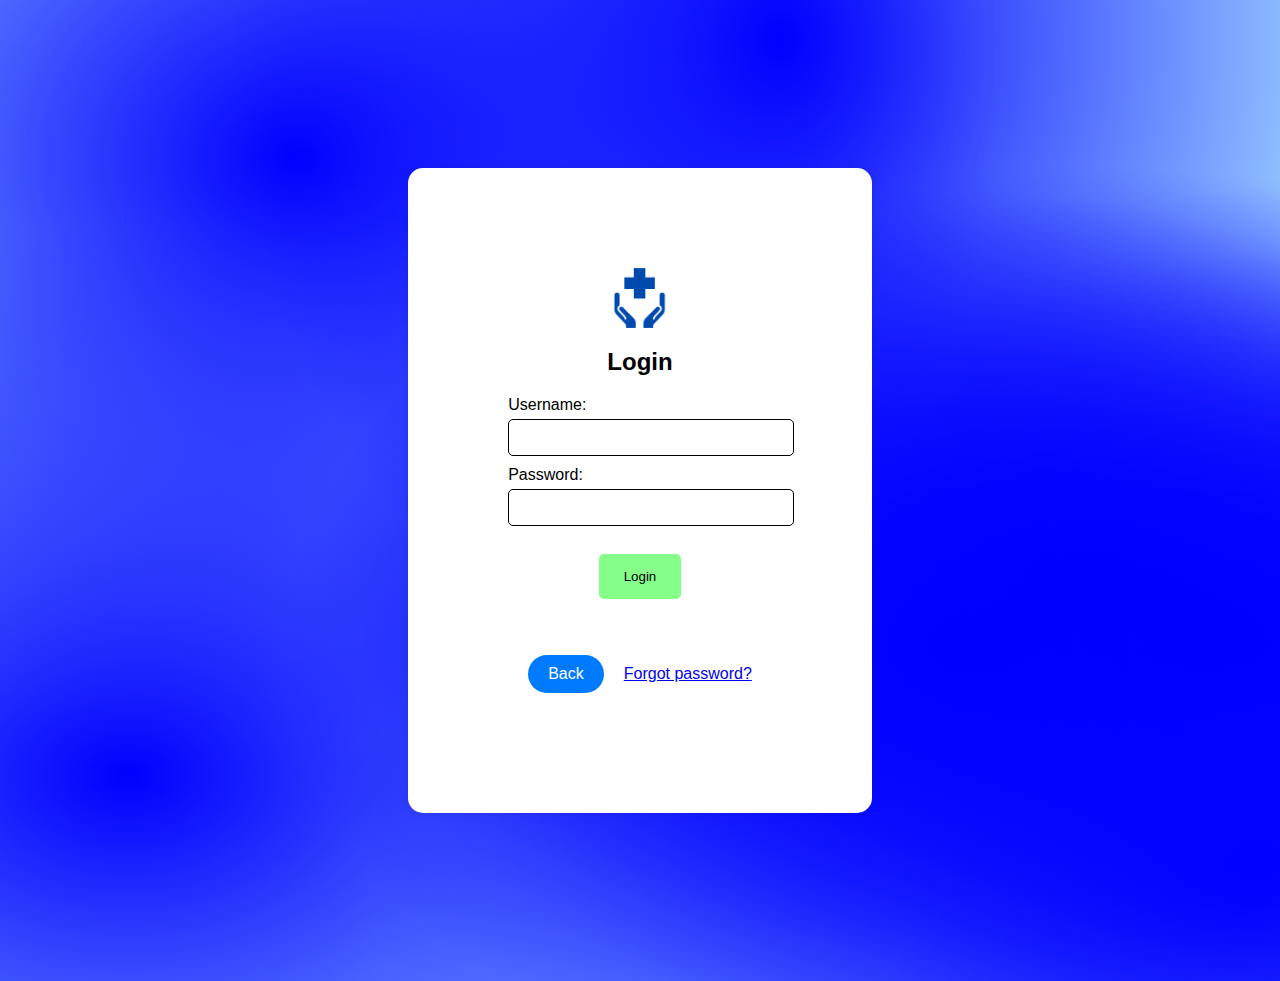
<file: AdminLogin.html>
<!DOCTYPE html>
<html>
<head>
    <title>AdminLoginPage</title>
    <style>
      body {
        background-color: #99ccff;
        background-image:
            radial-gradient(at 61% 4%, hsla(240, 100%, 50%, 1) 0px, transparent 50%),
            radial-gradient(at 75% 66%, hsla(240, 100%, 50%, 1) 0px, transparent 50%),
            radial-gradient(at 98% 88%, hsla(240, 100%, 50%, 1) 0px, transparent 50%),
            radial-gradient(at 23% 16%, hsla(240, 100%, 50%, 1) 0px, transparent 50%),
            radial-gradient(at 95% 65%, hsla(240, 100%, 50%, 1) 0px, transparent 50%),
            radial-gradient(at 10% 79%, hsla(240, 100%, 50%, 1) 0px, transparent 50%),
            radial-gradient(at 85% 58%, hsla(240, 100%, 50%, 1) 0px, transparent 50%);
        background-repeat: no-repeat;
        color: white;
        display: flex;
        align-items: center;
        justify-content: center;
        padding: 10rem 0;
    }
    
        h1 {
            color: #333;
        }

        label {
            display: block;
            margin-bottom: 10px;
        }

        input[type="radio"] {
            margin-right: 5px;
        }

        button {
            border-radius: 40px;
            background-color: #007BFF;
            color: #fff;
            font-size: 16px;
            padding: 10px 20px;
            border: none;
            cursor: pointer;
            transition: background-color 0.3s;
        }

        button:hover {
            background-color: #0056b3;
        }
        body {
            font-family: Arial, sans-serif;
            
          }

          h2 {
            color: #000000;
            text-align: center;
          }

          .logo {
            height: auto;
            display: flex;
   
            box-sizing: border-box;
            border-radius: 10px;
            align-items: center;
            justify-content: center;
            

          }

          form {
            
            justify-content: center;
            align-items: center;
            max-width: 400px;
            margin: auto;
            background-color: #fff;
            padding: 100px;
            border-radius: 15px;
            box-shadow: 0 0 10px rgba(0, 0, 0, 0.1);
          }

          label {
            color: #000000;
            display: block;
            margin-bottom: 5px;
          }

          input[type="text"],
          input[type="password"] {
            width: 100%;
            padding: 10px;
            margin-bottom: 10px;
            border: 1px solid #000000;
            border-radius: 5px;
          }

          input[type="submit"] {
            background-color: rgb(134, 255, 138);
            color: #000000;
            padding: 15px 25px;
            border: none;
            border-radius: 5px;
            cursor: pointer;
          }

          input[type="submit"]:hover {
            box-shadow: 0 4px 20px 0 #49c628a6;
            background-image: linear-gradient(135deg,#70F570 10%,#49C628 100%);
          }
          .container {
            background-color: white;
            border-radius: 20px;
            padding: 20px;
          }
    
          .container:hover {
            background-color: rgb(255, 255, 255);
          }
          
          
          span.psw {
            margin-left: 20px;
            font: bold;
            color: #0c417a;
            text-align: center;
            font: 1em sans-serif;
            float: right;
            padding-top: 10px;
          }
          

    </style>
</head>
<!-- user -->

   
  <form>
    <div class="logo">
      <img src="ECELLlogo.png" width="60px" height="60px">
    </div>
    <h2>Login</h2>
    <div>
      <label for="username">Username:</label>
      <input type="text" id="username" name="username" required>
    </div>
</div>
    <div>
      <label for="password">Password:</label>
      <input type="password" id="password" name="password" required>
    </div><br>
    <div>
      <center><input type="submit" value="Login" onclick="window.location.href='index.html'">
    </div></center><br><br>
    <div class="container">
        <a href="#MainPage.html"><button type="button" class="cancelbtn">Back</button></a>
        <span class="psw"><a href="ForgetPassword.html">Forgot password?</a></span>
    </div>
    
  </form>


<script>
  function submitLogin() {
    var selectedLoginType = document.querySelector('input[name="loginType"]:checked');
    if (selectedLoginType) {
        var loginType = selectedLoginType.value;
        if (loginType === 'user') {
          
            alert('User login clicked');
        } else if (loginType === 'admin') {

            alert('Admin login clicked'); 
        }
    } else {
        alert('Please select a login type');
    }
}
</script>
</body>
</html>
</file>
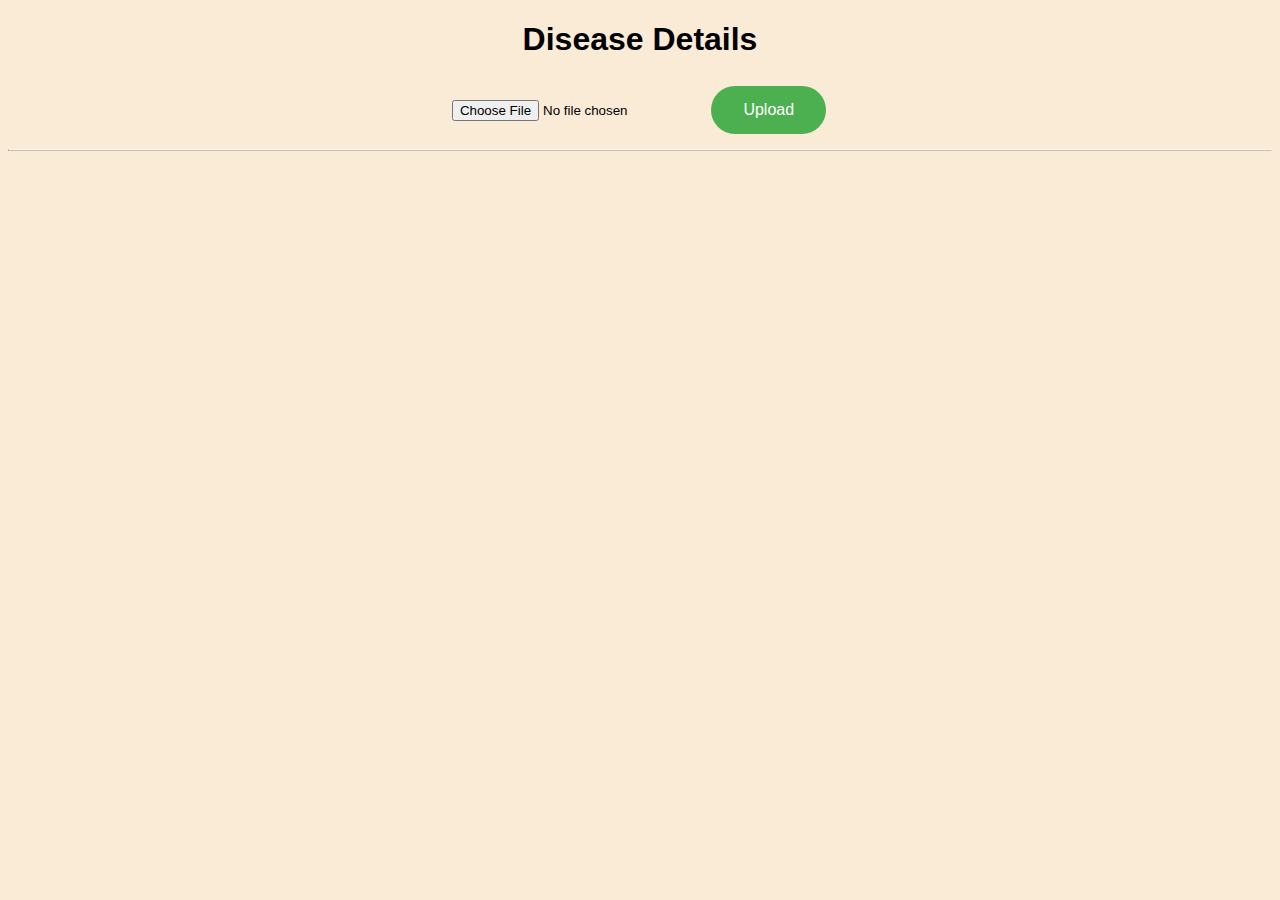
<file: Disease.html>
<!DOCTYPE html>
<html>
  <head>
    <meta name="viewport" content="width=device-width, initial-scale=1">  
    <title>Disease</title>
    <style>
        body {
            background-color: antiquewhite;
            font-family: Arial, sans-serif;
        }

        .center-content {
            text-align: center;
        }

        .btn {
            background-color: #4CAF50; /* Green */
            border: none;
            border-radius: 30px;
            color: white;
            padding: 15px 32px;
            text-align: center;
            text-decoration: none;
            display: inline-block;
            font-size: 16px;
            margin: 4px 2px;
            cursor: pointer;
            transition-duration: 0.4s;
        }

        .btn:hover {
            border-radius: 30px;
            background-color: white; 
            color: black; 
            border: 2px solid #4CAF50;
        }

        #fileUpload {
            margin-top: 20px;
            margin-bottom: 20px;
        }

        hr {
            border-top: 1px solid #f8f8f8;
            border-bottom: 1px solid rgba(0,0,0,0.2);
        }

        #dvCSV {
            margin-top: 30px;
        }
    </style>
    <script type="text/javascript">
        function Upload() {
            var fileUpload = document.getElementById("fileUpload");
            var regex = /^([a-zA-Z0-9\s_\\.\-:])+(.csv|.txt)$/;
            if (regex.test(fileUpload.value.toLowerCase())) {
                if (typeof (FileReader) != "undefined") {
                    var reader = new FileReader();
                    reader.onload = function (e) {
                        var table = document.createElement("table");
                        var rows = e.target.result.split("\n");
                        for (var i = 0; i < rows.length; i++) {
                            var cells = rows[i].split(",");
                            if (cells.length > 1) {
                                var row = table.insertRow(-1);
                                for (var j = 0; j < cells.length; j++) {
                                    var cell = row.insertCell(-1);
                                    cell.innerHTML = cells[j];
                                }
                            }
                        }
                        var dvCSV = document.getElementById("dvCSV");
                        dvCSV.innerHTML = "";
                        dvCSV.appendChild(table);
                    }
                    reader.readAsText(fileUpload.files[0]);
                } else {
                    alert("This browser does not support HTML5.");
                }
            } else {
                alert("Please upload a valid CSV file.");
            }
        }
    </script>
  </head>
  
  <body>
    <div class="center-content">
        <h1>Disease Details</h1>
        <input type="file" id="fileUpload" />
        <input type="button" id="upload" value="Upload" class="btn" onclick="Upload()"/>
    </div>
    <hr/>
    <div id="dvCSV">
    </div>
  </body>
</html>
</file>
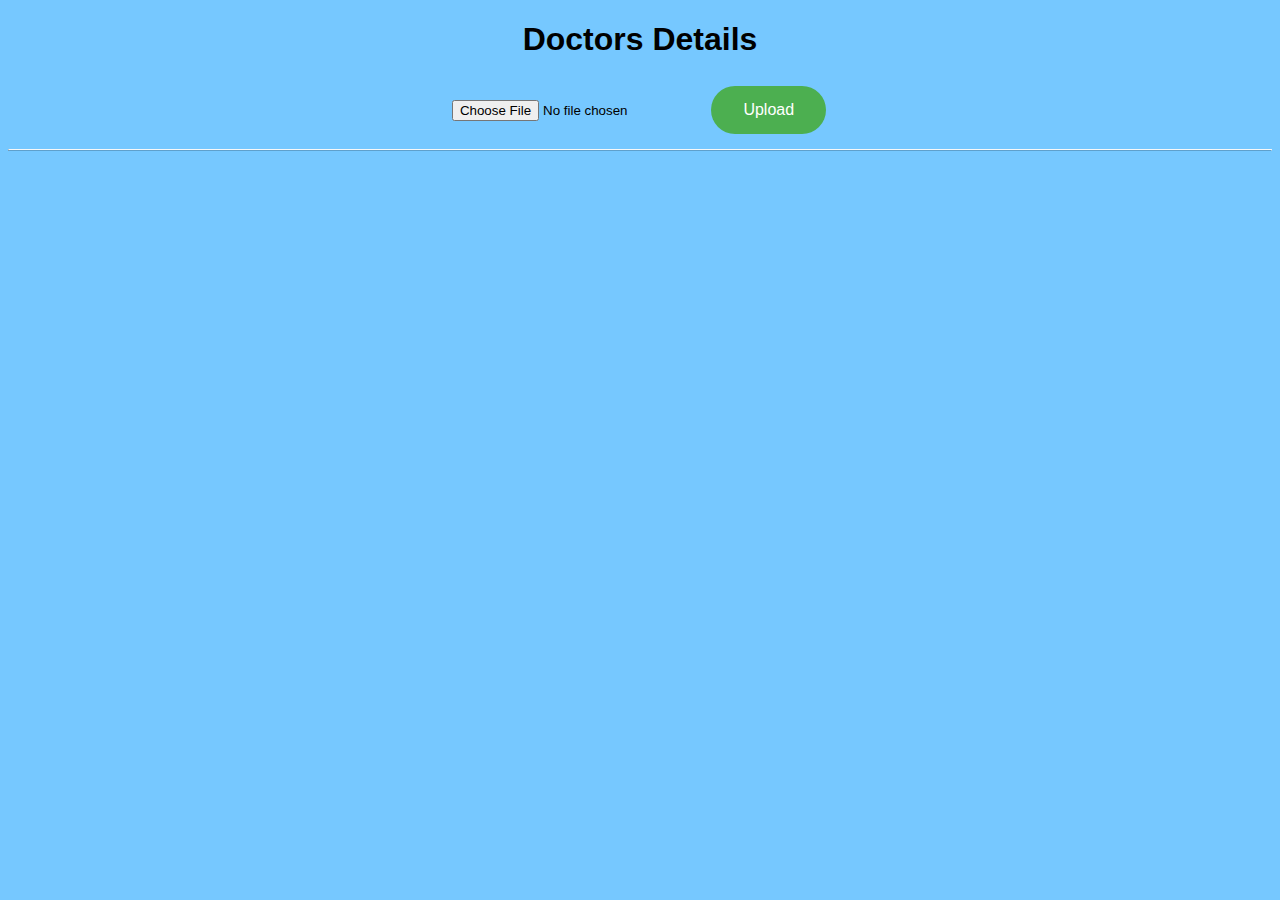
<file: doctor.html>
<!DOCTYPE html>
<html>
  <head>
    <meta name="viewport" content="width=device-width, initial-scale=1">  
    <title>Doctor</title>
    <style>
        body {
            background-color: rgb(118, 200, 255);
            font-family: Arial, sans-serif;
        }

        .center-content {
            text-align: center;
        }

        .btn {
            background-color: #4CAF50; /* Green */
            border: none;
            border-radius: 30px;
            color: white;
            padding: 15px 32px;
            text-align: center;
            text-decoration: none;
            display: inline-block;
            font-size: 16px;
            margin: 4px 2px;
            cursor: pointer;
            transition-duration: 0.4s;
        }

        .btn:hover {
            border-radius: 30px;
            background-color: white; 
            color: black; 
            border: 2px solid #4CAF50;
        }

        #fileUpload {
            margin-top: 20px;
            margin-bottom: 20px;
        }

        hr {
            border-top: 1px solid #f8f8f8;
            border-bottom: 1px solid rgba(0,0,0,0.2);
        }

        #dvCSV {
            margin-top: 30px;
        }
    </style>
    <script type="text/javascript">
        function Upload() {
            var fileUpload = document.getElementById("fileUpload");
            var regex = /^([a-zA-Z0-9\s_\\.\-:])+(.csv|.txt)$/;
            if (regex.test(fileUpload.value.toLowerCase())) {
                if (typeof (FileReader) != "undefined") {
                    var reader = new FileReader();
                    reader.onload = function (e) {
                        var table = document.createElement("table");
                        var rows = e.target.result.split("\n");
                        for (var i = 0; i < rows.length; i++) {
                            var cells = rows[i].split(",");
                            if (cells.length > 1) {
                                var row = table.insertRow(-1);
                                for (var j = 0; j < cells.length; j++) {
                                    var cell = row.insertCell(-1);
                                    cell.innerHTML = cells[j];
                                }
                            }
                        }
                        var dvCSV = document.getElementById("dvCSV");
                        dvCSV.innerHTML = "";
                        dvCSV.appendChild(table);
                    }
                    reader.readAsText(fileUpload.files[0]);
                } else {
                    alert("This browser does not support HTML5.");
                }
            } else {
                alert("Please upload a valid CSV file.");
            }
        }
    </script>
  </head>
  
  <body>
    <div class="center-content">
        <h1>Doctors Details</h1>
        <input type="file" id="fileUpload" />
        <input type="button" id="upload" value="Upload" class="btn" onclick="Upload()"/>
    </div>
    <hr/>
    <div id="dvCSV">
    </div>
  </body>
</html>
</file>
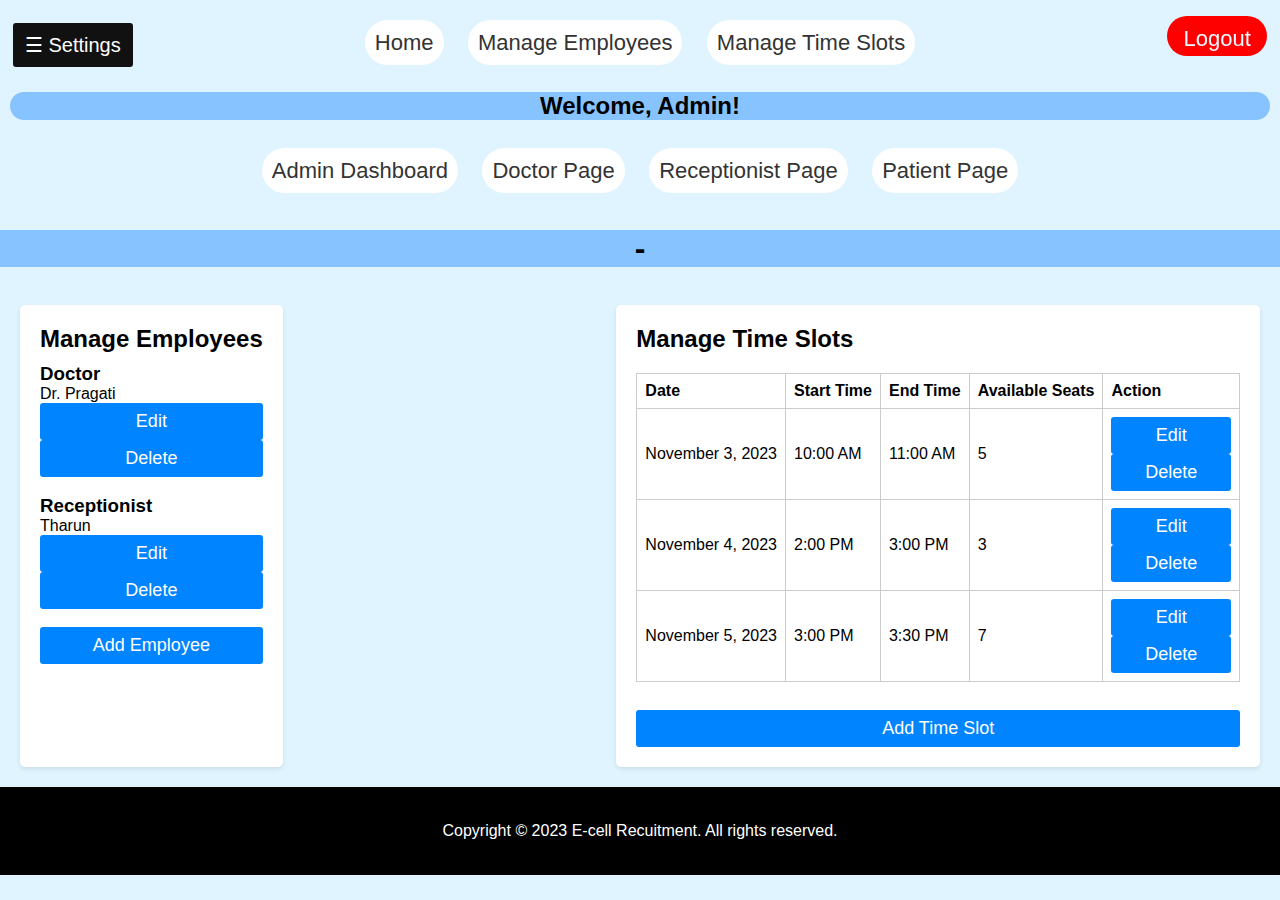
<file: EAdmin.html>
<!DOCTYPE html>
<html lang="en">
<head>
    <meta charset="UFT-8">
    <meta name="viewport" content="width=device-width, initial-scale=1.0">
  <title>Admin Page</title>
  <link rel="stylesheet" type="text/css" href="Estyles.css">


</head>


<header>
    <nav>
        
      <ul>
        <div id="mySidepanel" class="sidepanel">
            <a href="javascript:void(0)" class="closebtn" onclick="closeNav()">&times;</a>
            <a href="#">About</a>
            <a href="#">Services</a>
            <a href="#">Clients</a>
            <a href="#">Contact</a>
        </div>
        <button class="settings" onclick="openNav()">&#9776; Settings</button>
        
        <li>
            
        </li>
        <center><li><a href="">Home</a></li>
        <li><a href="">Manage Employees</a></li>
        <li><a href="">Manage Time Slots</a></li>
        <li><a href="MainPage.html" class="logout">Logout</a></li
      </ul></center>
      
    </nav><br><br>
    <h1><center>Welcome, Admin!</center></h1><br>
    <nav class="nav">
      <ul><center>
        <li><a href="EAdmin.html">Admin Dashboard</a></li>
        <li><a href="EDoctor.html">Doctor Page</a></li>
        <li><a href="EReception.html">Receptionist Page</a></li>
        <li><a href="EPatient.html">Patient Page</a></li>
      </ul></center>
    </nav>
  
  </header><br><br>
  <h1 style="background-color:#87C4FF;"><center>-</center></h1><br>

<body>


  <main>
    <section>
      <h2>Manage Employees</h2>
      <ul>
        <ul>
          <h3>Doctor</h3>
          <p>Dr. Pragati</p>
          <button>Edit</button><br>
          <button>Delete</button>
        </ul><br>
        <ul>
          <h3>Receptionist</h3>
          <p>Tharun</p>
          <button>Edit</button>
          <button>Delete</button>
        </ul>
      </ul><br>
      <button>Add Employee</button>
    </section>


    <section>
      <h2>Manage Time Slots</h2>
      
      <table>
        <thead>
          <tr>
            <th>Date</th>
            <th>Start Time</th>
            <th>End Time</th>
            <th>Available Seats</th>
            <th>Action</th>
          </tr>
        </thead>
        <tbody>
          <tr>
            <td>November 3, 2023</td>
            <td>10:00 AM</td>
            <td>11:00 AM</td>
            <td>5</td>
            <td>
              <button>Edit</button>
              <button>Delete</button>
            </td>
          </tr>
          <tr>
            <td>November 4, 2023</td>
            <td>2:00 PM</td>
            <td>3:00 PM</td>
            <td>3</td>
            <td>
                <button>Edit</button><br>
                <button>Delete</button>
              </td>
          <tr>
            <td>November 5, 2023</td>
            <td>3:00 PM</td>
            <td>3:30 PM</td>
            <td>7</td>
            <td>
              <button>Edit</button>
              <button>Delete</button>
            </td>
          </tr>
        </tbody>
      </table>
      <br>
      <button>Add Time Slot</button><br>
    </section>
  </main>
  <footer class="footer">
    <div class="container">

      <p> Copyright &copy; 2023 E-cell Recuitment. All rights reserved.</p>
    </div>
  </footer>





 
<script src="https://cdnjs.cloudflare.com/ajax/libs/jquery/3.2.1/jquery.min.js"></script>
<script src="https://cdnjs.cloudflare.com/ajax/libs/twitter-bootstrap/4.1.3/js/bootstrap.bundle.min.js"></script>
<script>
    function openNav() {
        document.getElementById("mySidepanel").style.width = "300px";
      }
      
      
      function closeNav() {
        document.getElementById("mySidepanel").style.width = "0";
      }
</script>
</body>


</body>
</html>
</file>
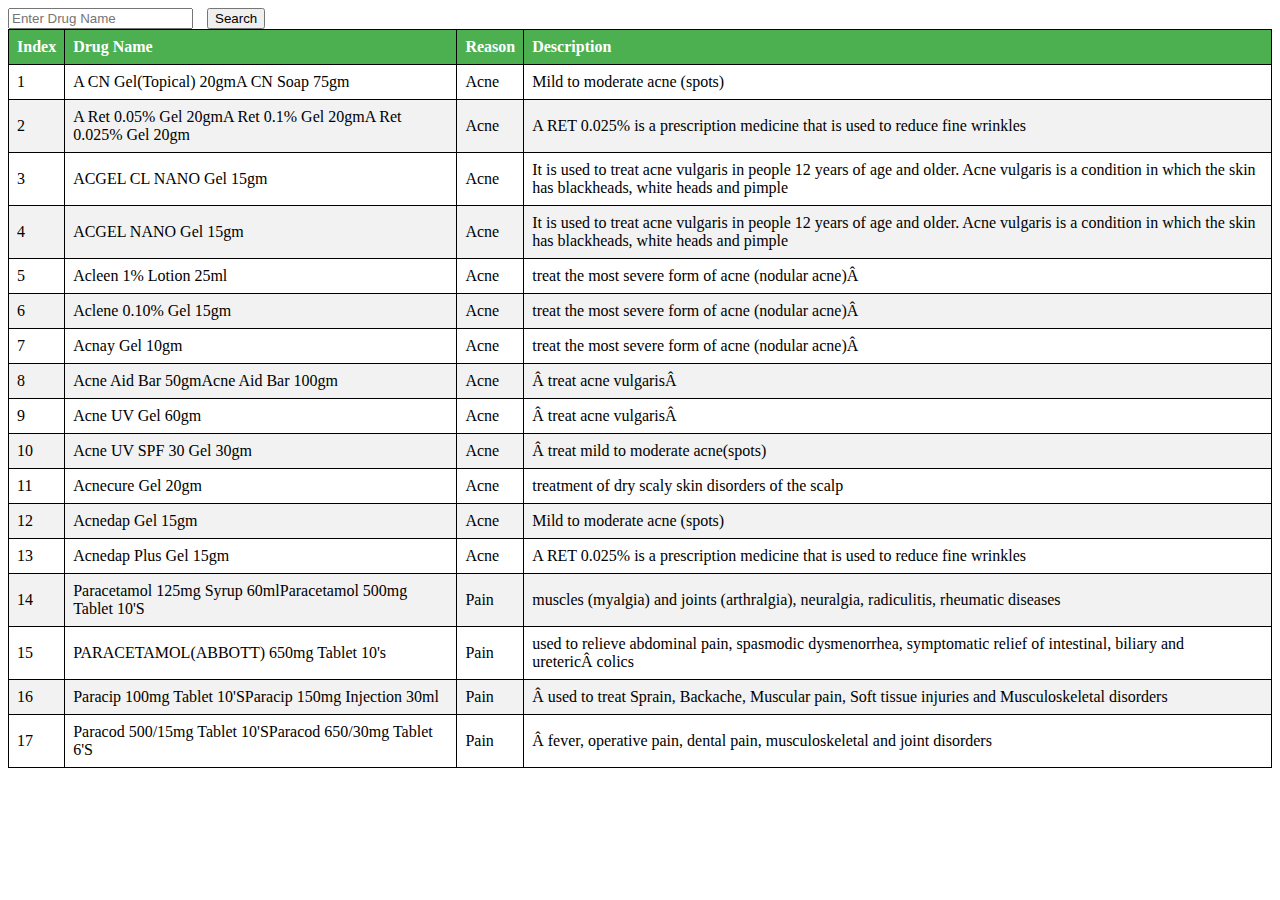
<file: FindMed.html>
<!DOCTYPE html>
<html lang="en">

<head>
  <meta charset="UTF-8">
  <meta name="viewport" content="width=device-width, initial-scale=1.0">
  <title>CSV Data</title>
  <style>
    table {
      width: 100%;
      border-collapse: collapse;
    }

    th,
    td {
      border: 1px solid black;
      padding: 8px;
      text-align: left;
    }

    tr:nth-child(even) {
      background-color: #f2f2f2;
    }

    th {
      background-color: #4CAF50;
      color: white;
    }

    #search-button {
      margin-left: 10px;
    }
  </style>
</head>

<body>
  <div>
    <input type="text" id="medicine-input" placeholder="Enter Drug Name">
    <button id="search-button">Search</button>
  </div>
  <table id="medicine-table">
    <thead>
      <tr>
        <th>Index</th>
        <th>Drug Name</th>
        <th>Reason</th>
        <th>Description</th>
      </tr>
    </thead>
    <tbody>
      <tr>
        <td>1</td>
        <td>A CN Gel(Topical) 20gmA CN Soap 75gm</td>
        <td>Acne</td>
        <td>Mild to moderate acne (spots)</td>
      </tr>
      <tr>
        <td>2</td>
        <td>A Ret 0.05% Gel 20gmA Ret 0.1% Gel 20gmA Ret 0.025% Gel 20gm</td>
        <td>Acne</td>
        <td>A RET 0.025% is a prescription medicine that is used to reduce fine wrinkles</td>
      </tr>
      <tr>
        <td>3</td>
        <td>ACGEL CL NANO Gel 15gm</td>
        <td>Acne</td>
        <td>It is used to treat acne vulgaris in people 12 years of age and older. Acne vulgaris is a condition in which
          the skin has blackheads, white heads and pimple</td>
      </tr>
      <tr>
        <td>4</td>
        <td>ACGEL NANO Gel 15gm</td>
        <td>Acne</td>
        <td>It is used to treat acne vulgaris in people 12 years of age and older. Acne vulgaris is a condition in which
          the skin has blackheads, white heads and pimple</td>
      </tr>
      <tr>
        <td>5</td>
        <td>Acleen 1% Lotion 25ml</td>
        <td>Acne</td>
        <td>treat the most severe form of acne (nodular acne)Â </td>
      </tr>
      <tr>
        <td>6</td>
        <td>Aclene 0.10% Gel 15gm</td>
        <td>Acne</td>
        <td>treat the most severe form of acne (nodular acne)Â </td>
      </tr>
      <tr>
        <td>7</td>
        <td>Acnay Gel 10gm</td>
        <td>Acne</td>
        <td>treat the most severe form of acne (nodular acne)Â </td>
      </tr>
      <tr>
        <td>8</td>
        <td>Acne Aid Bar 50gmAcne Aid Bar 100gm</td>
        <td>Acne</td>
        <td>Â treat acne vulgarisÂ </td>
      </tr>
      <tr>
        <td>9</td>
        <td>Acne UV Gel 60gm</td>
        <td>Acne</td>
        <td>Â treat acne vulgarisÂ </td>
      </tr>
      <tr>
        <td>10</td>
        <td>Acne UV SPF 30 Gel 30gm</td>
        <td>Acne</td>
        <td>Â treat mild to moderate acne(spots)</td>
      </tr>
      <tr>
        <td>11</td>
        <td>Acnecure Gel 20gm</td>
        <td>Acne</td>
        <td>treatment of dry scaly skin disorders of the scalp</td>
      </tr>
      <tr>
        <td>12</td>
        <td>Acnedap Gel 15gm</td>
        <td>Acne</td>
        <td>Mild to moderate acne (spots)</td>
      </tr>
      <tr>
        <td>13</td>
        <td>Acnedap Plus Gel 15gm</td>
        <td>Acne</td>
        <td>A RET 0.025% is a prescription medicine that is used to reduce fine wrinkles</td>
      </tr>
      <tr>
        <td>14</td>
        <td>Paracetamol 125mg Syrup 60mlParacetamol 500mg Tablet 10'S</td>
        <td>Pain</td>
        <td>muscles (myalgia) and joints (arthralgia), neuralgia, radiculitis, rheumatic diseases</td>
      </tr>
      <tr>
        <td>15</td>
        <td>PARACETAMOL(ABBOTT) 650mg Tablet 10's</td>
        <td>Pain</td>
        <td>used to relieve abdominal pain, spasmodic dysmenorrhea, symptomatic relief of intestinal, biliary and
          uretericÂ colics</td>
      </tr>
      <tr>
        <td>16</td>
        <td>Paracip 100mg Tablet 10'SParacip 150mg Injection 30ml</td>
        <td>Pain</td>
        <td>Â used to treat Sprain, Backache, Muscular pain, Soft tissue injuries and Musculoskeletal disorders</td>
      </tr>
      <tr>
        <td>17</td>
        <td>Paracod 500/15mg Tablet 10'SParacod 650/30mg Tablet 6'S</td>
        <td>Pain</td>
        <td>Â fever, operative pain, dental pain, musculoskeletal and joint disorders</td>
      </tr>
    </tbody>
  </table>
  <script>
    document.getElementById('search-button').addEventListener('click', function () {
      var searchTerm = document.getElementById('medicine-input').value.trim().toLowerCase();
      var table = document.getElementById('medicine-table');
      var allRows = table.getElementsByTagName('tr');
      for (var i = 0; i < allRows.length; i++) {
        var cells = allRows[i].getElementsByTagName('td');
        var found = false;
        for (var j = 1; j < cells.length; j++) { // Start from 1 to skip Index column
          if (cells[j].textContent.trim().toLowerCase().includes(searchTerm)) {
            found = true;
            break;
          }
        }
        if (found) {
          table.style.display = 'table';
          allRows[i].style.display = '';
        } else {
          allRows[i].style.display = 'none';
        }
      }
    });
  </script>
</body>


</html>
</file>
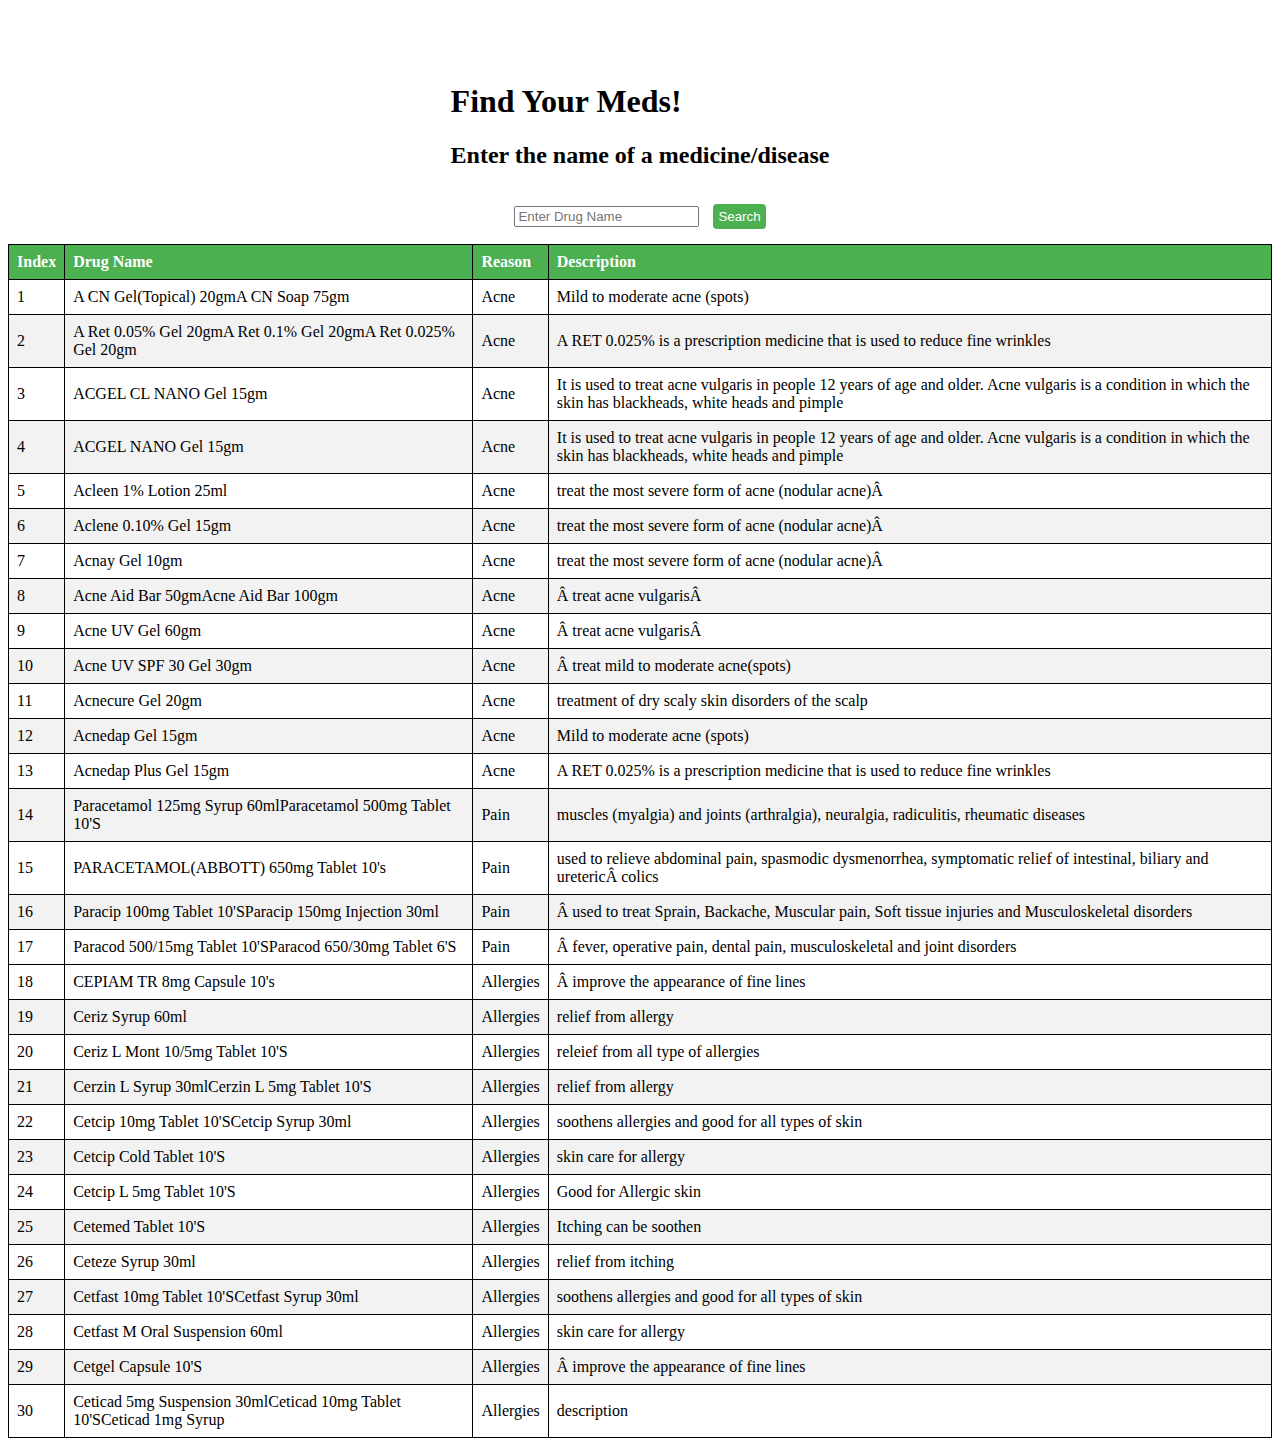
<file: FindYourMed.html>
<!DOCTYPE html>
<html lang="en">

<head>
  <meta charset="UTF-8">
  <meta name="viewport" content="width=device-width, initial-scale=1.0">
  <title>FIND MEDS</title>
  <style>

    .container {
        display: flex;
        justify-content: center;
        align-items: flex-start;
        
      }
      
      .centered-content {
        padding: 15px;
      }
      #search-button {
        padding: 5px;
        margin-left: 10px;
        cursor: pointer;
        background-color: #4CAF50;
        color: white;
        border: none;
        border-radius: 4px;
        transition: background-color 0.3s ease;
      }
      
      #search-button:hover {
        background-color: #45a049;
      }
      
      #search-button:focus {
        outline: none;
        box-shadow: 0 0 0 2px #4CAF50;
      }
      
      
    table {
      width: 100%;
      border-collapse: collapse;
    }



    th,
    td {
      border: 1px solid black;
      padding: 8px;
      text-align: left;
    }

    tr:nth-child(even) {
      background-color: #f2f2f2;
    }

    th {
      background-color: #4CAF50;
      color: white;
    }

    #search-button {
        padding: 5px;
      margin-left: 10px;
      cursor: pointer;
    }
  </style>
</head>

<body>
    <header class="mas">
        <div class="container h-100 align-items-center">
          <div class="row">
            <div class="col-md-12">
              <div class="mx-auto">
                <br>
                <br>
                <br>
                <h1 class="">Find Your Meds!</h1> 
                <h2 class="">Enter the name of a medicine/disease </h2>
              </div>
            </div>
    
          </div>
        </div>    
      </header>

    <div class="container">
        <div class="centered-content">
          <input type="text" id="medicine-input" placeholder="Enter Drug Name">
          <button id="search-button">Search</button>
        </div>
    </div>
  <table id="medicine-table">
    <thead>
      <tr>
        <th>Index</th>
        <th>Drug Name</th>
        <th>Reason</th>
        <th>Description</th>
      </tr>
    </thead>
    <tbody>
      <tr>
        <td>1</td>
        <td>A CN Gel(Topical) 20gmA CN Soap 75gm</td>
        <td>Acne</td>
        <td>Mild to moderate acne (spots)</td>
      </tr>
      <tr>
        <td>2</td>
        <td>A Ret 0.05% Gel 20gmA Ret 0.1% Gel 20gmA Ret 0.025% Gel 20gm</td>
        <td>Acne</td>
        <td>A RET 0.025% is a prescription medicine that is used to reduce fine wrinkles</td>
      </tr>
      <tr>
        <td>3</td>
        <td>ACGEL CL NANO Gel 15gm</td>
        <td>Acne</td>
        <td>It is used to treat acne vulgaris in people 12 years of age and older. Acne vulgaris is a condition in which
          the skin has blackheads, white heads and pimple</td>
      </tr>
      <tr>
        <td>4</td>
        <td>ACGEL NANO Gel 15gm</td>
        <td>Acne</td>
        <td>It is used to treat acne vulgaris in people 12 years of age and older. Acne vulgaris is a condition in which
          the skin has blackheads, white heads and pimple</td>
      </tr>
      <tr>
        <td>5</td>
        <td>Acleen 1% Lotion 25ml</td>
        <td>Acne</td>
        <td>treat the most severe form of acne (nodular acne)Â </td>
      </tr>
      <tr>
        <td>6</td>
        <td>Aclene 0.10% Gel 15gm</td>
        <td>Acne</td>
        <td>treat the most severe form of acne (nodular acne)Â </td>
      </tr>
      <tr>
        <td>7</td>
        <td>Acnay Gel 10gm</td>
        <td>Acne</td>
        <td>treat the most severe form of acne (nodular acne)Â </td>
      </tr>
      <tr>
        <td>8</td>
        <td>Acne Aid Bar 50gmAcne Aid Bar 100gm</td>
        <td>Acne</td>
        <td>Â treat acne vulgarisÂ </td>
      </tr>
      <tr>
        <td>9</td>
        <td>Acne UV Gel 60gm</td>
        <td>Acne</td>
        <td>Â treat acne vulgarisÂ </td>
      </tr>
      <tr>
        <td>10</td>
        <td>Acne UV SPF 30 Gel 30gm</td>
        <td>Acne</td>
        <td>Â treat mild to moderate acne(spots)</td>
      </tr>
      <tr>
        <td>11</td>
        <td>Acnecure Gel 20gm</td>
        <td>Acne</td>
        <td>treatment of dry scaly skin disorders of the scalp</td>
      </tr>
      <tr>
        <td>12</td>
        <td>Acnedap Gel 15gm</td>
        <td>Acne</td>
        <td>Mild to moderate acne (spots)</td>
      </tr>
      <tr>
        <td>13</td>
        <td>Acnedap Plus Gel 15gm</td>
        <td>Acne</td>
        <td>A RET 0.025% is a prescription medicine that is used to reduce fine wrinkles</td>
      </tr>
      <tr>
        <td>14</td>
        <td>Paracetamol 125mg Syrup 60mlParacetamol 500mg Tablet 10'S</td>
        <td>Pain</td>
        <td>muscles (myalgia) and joints (arthralgia), neuralgia, radiculitis, rheumatic diseases</td>
      </tr>
      <tr>
        <td>15</td>
        <td>PARACETAMOL(ABBOTT) 650mg Tablet 10's</td>
        <td>Pain</td>
        <td>used to relieve abdominal pain, spasmodic dysmenorrhea, symptomatic relief of intestinal, biliary and
          uretericÂ colics</td>
      </tr>
      <tr>
        <td>16</td>
        <td>Paracip 100mg Tablet 10'SParacip 150mg Injection 30ml</td>
        <td>Pain</td>
        <td>Â used to treat Sprain, Backache, Muscular pain, Soft tissue injuries and Musculoskeletal disorders</td>
      </tr>
      <tr>
        <td>17</td>
        <td>Paracod 500/15mg Tablet 10'SParacod 650/30mg Tablet 6'S</td>
        <td>Pain</td>
        <td>Â fever, operative pain, dental pain, musculoskeletal and joint disorders</td>
      </tr>
    </tbody>
    <tr>
        <td>18</td>
        <td>CEPIAM TR 8mg Capsule 10's</td>
        <td>Allergies</td>
        <td>Â improve the appearance of fine lines</td>
      </tr>
      <tr>
        <td>19</td>
        <td>Ceriz Syrup 60ml</td>
        <td>Allergies</td>
        <td>relief from allergy</td>
      </tr>
      <tr>
        <td>20</td>
        <td>Ceriz L Mont 10/5mg Tablet 10'S</td>
        <td>Allergies</td>
        <td>releief from all type of allergies</td>
      </tr>
      <tr>
        <td>21</td>
        <td>Cerzin L Syrup 30mlCerzin L 5mg Tablet 10'S</td>
        <td>Allergies</td>
        <td>relief from allergy</td>
      </tr>
      <tr>
        <td>22</td>
        <td>Cetcip 10mg Tablet 10'SCetcip Syrup 30ml</td>
        <td>Allergies</td>
        <td>soothens allergies and good for all types of skin</td>
      </tr>
      <tr>
        <td>23</td>
        <td>Cetcip Cold Tablet 10'S</td>
        <td>Allergies</td>
        <td>skin care for allergy</td>
      </tr>
      <tr>
        <td>24</td>
        <td>Cetcip L 5mg Tablet 10'S</td>
        <td>Allergies</td>
        <td>Good for Allergic skin</td>
      </tr>
      <tr>
        <td>25</td>
        <td>Cetemed Tablet 10'S</td>
        <td>Allergies</td>
        <td>Itching can be soothen</td>
      </tr>
      <tr>
        <td>26</td>
        <td>Ceteze Syrup 30ml</td>
        <td>Allergies</td>
        <td>relief from itching</td>
      </tr>
      <tr>
        <td>27</td>
        <td>Cetfast 10mg Tablet 10'SCetfast Syrup 30ml</td>
        <td>Allergies</td>
        <td>soothens allergies and good for all types of skin</td>
      </tr>
      <tr>
        <td>28</td>
        <td>Cetfast M Oral Suspension 60ml</td>
        <td>Allergies</td>
        <td>skin care for allergy</td>
      </tr>
      <tr>
        <td>29</td>
        <td>Cetgel Capsule 10'S</td>
        <td>Allergies</td>
        <td>Â improve the appearance of fine lines</td>
      </tr>
      <tr>
        <td>30</td>
        <td>Ceticad 5mg Suspension 30mlCeticad 10mg Tablet 10'SCeticad 1mg Syrup</td>
        <td>Allergies</td>
        <td>description</td>
      </tr>
  </table>
  <script>
    document.getElementById('search-button').addEventListener('click', function () {
        var searchTerm = document.getElementById('medicine-input').value.trim().toLowerCase();
        var table = document.getElementById('medicine-table');
        var allRows = table.getElementsByTagName('tr');
        for (var i = 0; i < allRows.length; i++) {
          var cells = allRows[i].getElementsByTagName('td');
          var found = false;
          for (var j = 1; j < cells.length; j++) { // Start from 1 to skip Index column
            if (cells[j].textContent.trim().toLowerCase().includes(searchTerm)) {
              found = true;
              break;
            }
          }
          if (found) {
            allRows[i].style.display = '';
          } else {
            allRows[i].style.display = 'none';
          }
        }
    });
      
  </script>
</body>


</html>
</file>
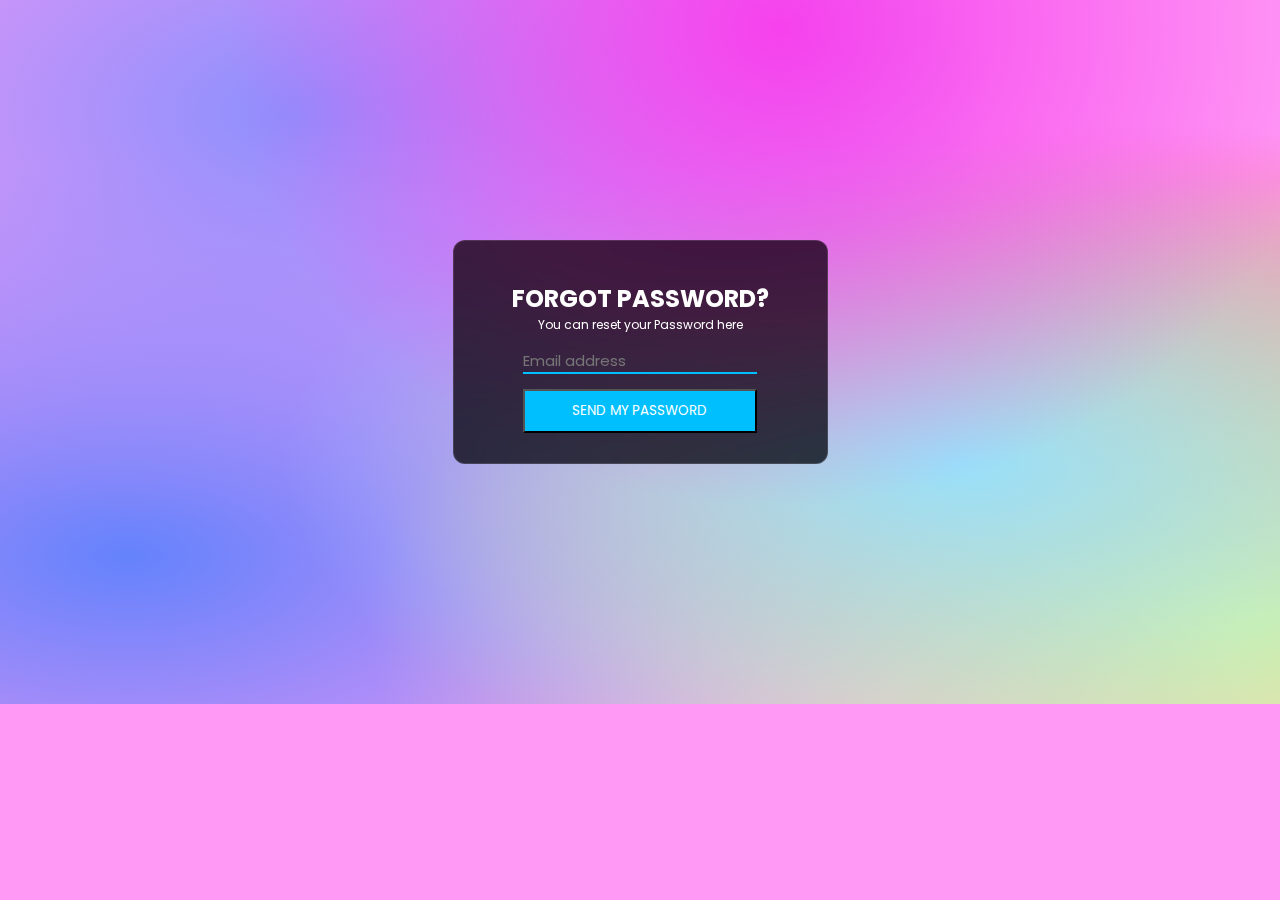
<file: ForgetPassword.html>
<!doctype html>
<html lang="en">
<head>
    <!-- Required meta tags -->
    <meta charset="utf-8">
    <meta name="viewport" content="width=device-width, initial-scale=1">
    <!-- Font Awesome Icons  -->
    <link rel="stylesheet" href="https://cdnjs.cloudflare.com/ajax/libs/font-awesome/5.15.1/css/all.min.css"
        integrity="sha512-+4zCK9k+qNFUR5X+cKL9EIR+ZOhtIloNl9GIKS57V1MyNsYpYcUrUeQc9vNfzsWfV28IaLL3i96P9sdNyeRssA=="
        crossorigin="anonymous" />
    <!-- Google Fonts  -->
    <link rel="preconnect" href="https://fonts.googleapis.com">
    <link rel="preconnect" href="https://fonts.gstatic.com" crossorigin>
    <link href="https://fonts.googleapis.com/css2?family=Poppins&display=swap" rel="stylesheet">
    <style>
        * {
            margin: 0;
            padding: 0;
            font-family: 'Poppins', sans-serif;
        }
        body {
            background-color: #ff99f5;
            background-image:
                radial-gradient(at 61% 4%, hsla(303, 91%, 61%, 1) 0px, transparent 50%),
                radial-gradient(at 75% 66%, hsla(196, 91%, 79%, 1) 0px, transparent 50%),
                radial-gradient(at 98% 88%, hsla(76, 87%, 78%, 1) 0px, transparent 50%),
                radial-gradient(at 23% 16%, hsla(238, 96%, 77%, 1) 0px, transparent 50%),
                radial-gradient(at 95% 65%, hsla(13, 91%, 75%, 1) 0px, transparent 50%),
                radial-gradient(at 10% 79%, hsla(228, 96%, 69%, 1) 0px, transparent 50%),
                radial-gradient(at 85% 58%, hsla(328, 81%, 68%, 1) 0px, transparent 50%);
            background-repeat: no-repeat;
            color: white;
            display: flex;
            align-items: center;
            justify-content: center;
            padding: 15rem 0;
        }
        .card {
            backdrop-filter: blur(16px) saturate(180%);
            -webkit-backdrop-filter: blur(16px) saturate(180%);
            background-color: rgba(0, 0, 0, 0.75);
            border-radius: 12px;
            border: 1px solid rgba(255, 255, 255, 0.125);
            display: flex;
            flex-direction: column;
            align-items: center;
            padding: 30px 40px;
        }
        .lock-icon {
            font-size: 3rem;
        }
        h2 {
            font-size: 1.5rem;
            margin-top: 10px;
            text-transform: uppercase;
        }
        p {
            font-size: 12px;
        }
        .passInput {
            margin-top: 15px;
            width: 80%;
            background: transparent;
            border: none;
            border-bottom: 2px solid deepskyblue;
            font-size: 15px;
            color: white;
            outline: none;
        }
        button {
            margin-top: 15px;
            width: 80%;
            background-color: deepskyblue;
            color: white;
            padding: 10px;
            text-transform: uppercase;
        }
    </style>
    <title>Forgot Password UI Using CSS - @code.scientist x @codingtorque</title>
</head>
<body>
    <div class="card">
        
        <h2>Forgot Password?</h2>
        <p>You can reset your Password here</p>
        <input type="text" class="passInput" placeholder="Email address">
        <button>Send My Password</button>
    </div>
</body>
</html>
</file>
<file: Estyles.css>
.container {
        max-width: 120px;
        margin: auto;
        padding: 20px;
      }
      
    
    
      .sidepanel {
        height: 250px; 
        width: 0; 
        position: fixed; 
        z-index: 1; 
        top: 0;
        left: 0;
        background-color: #111; 
        overflow-x: hidden; 
        padding-top: 60px; 
        transition: 0.5s;
      }
      
      /* The sidepanel links */
      .sidepanel a {
        padding: 8px 8px 8px 32px;
        text-decoration: none;
        font-size: 25px;
        color: #818181;
        display: block;
        transition: 0.3s;
      }
      
      /* When you mouse over the navigation links, change their color */
      .sidepanel a:hover {
        color: #f1f1f1;
      }
      
      /* Position and style the close button (top right corner) */
      .sidepanel .closebtn {
        position: absolute;
        top: 0;
        right: 25px;
        font-size: 36px;
        margin-left: 5px;
      }
      
      /* Style the button that is used to open the sidepanel */
      .settings {
        font-size: 20px;
        cursor: pointer;
        background-color: #111;
        color: white;
        padding: 10px 10px;
        border: none;
        width: 120px;
        position: fixed;
        left: 1%;
        top: 5%; /* Adjust the vertical position as needed */
        transform: translateY(-50%); /* Center the object vertically */
      }
      
      .settings:hover {
        background-color: #444;
      }
      
    
    
    
      
      header h1 {
        margin: 0px;
        background-color: #87C4FF;
        font-size: 24px;
        border-radius: 60px;
    
      }
    
      
      nav {
        margin-top: 20px;
        
    
      }
      
      nav ul {
        list-style: none;
        padding: 0;
        margin: 0;
      }
      
      nav ul li {
        display: inline;
        margin-right: 10px;
      }
      
      nav ul li a {
        color: #000000;
        background-color: #ffffff;
        border-radius: 40px;
        text-decoration: none;
        padding: 10px;
      }
      
      nav ul li a:hover {
        background-color: #00a6ff;
        color: #ffffff;
        top: color;
        border-radius: 50px;
        
      }
      
    
      
      form {
        margin-top: 200px;
      }
      
      form label {
        display: block;
        margin-bottom: 5px;
      }
      
      form input[type="text"],
      form input[type="email"],
      form input[type="password"],
      form select {
        width: 100%;
        padding: 10px;
        margin-bottom: 10px;
        border: 1px solid #ccc;
        border-radius: 4px;
      }
      
      form input[type="submit"] {
        background-color: #333;
        color: #fff;
        border: none;
        padding: 10px 20px;
        cursor: pointer;
      }
      
    
      table {
        width: 100%;
        border-collapse: collapse;
        margin-top: 20px;
      }
      
      table th,
      table td {
        padding: 10px;
        text-align: left;
        border-bottom: 1px solid #ccc;
      }
      
    
      
      .btn {
        background-color: #333;
        color: #fff;
        padding: 10px 20px;
        border: none;
        cursor: pointer;
      }
      
      .btn:hover {
        background-color: #ada8a8;
      }
    
      
      footer {
        background-color: #333;
        padding: 20px;
        color: #fff;
        text-align: center;
    
      }
    
    /* nononononon */
    
      /* Reset default styles */
    * {
      margin: 0;
      padding: 0;
      box-sizing: border-box;
    }
    
    /* Set font and background color */
    body {
      font-family: Arial, sans-serif;
      background-color: #E0F4FF;
    }
    
    /* Center align header and footer contents */
    header, footer {
      text-align: center;
      padding: 10px;
    }
    
    /* Style navigation */
    nav ul {
      display: flex;
      justify-content: center;
      list-style-type: none;
      margin: 0;
      padding: 0;
    }
    
    nav ul li {
      margin: 10px;
    }
    
    nav ul li a {
      color: #333;
      text-decoration: none;
    }
    
    nav ul li a:hover {
      color: #666;
    }
    
    /* Style main sections */
    main {
      display: flex;
      justify-content: space-between;
      margin: 20px;
    }
    
    section {
      background-color: #fff;
      padding: 20px;
      border-radius: 5px;
      box-shadow: 0 2px 4px rgba(0, 0, 0, 0.1);
    }
    
    h2 {
      margin-bottom: 10px;
    }
    
    /* Style tables */
    table {
      width: 100%;
      border-collapse: collapse;
      margin-bottom: 10px;
    }
    
    table th, table td {
      border: 1px solid #ccc;
      padding: 8px;
    }
    
    /* Style buttons */
    button {
      cursor: pointer;
      padding: 5px 10px;
      background-color: #687EFF;
      color: #fff;
      border: none;
      border-radius: 3px;
    }
    
    button:hover {
      background-color: #666;
    }
    
    .logout {
    
      color:aliceblue;
      
      width: 100px;
      height: 40px;
      background-color: red;
      position: fixed;
      right: 1%;
      top: 4%; /* Adjust the vertical position as needed */
      transform: translateY(-50%); /* Center the object vertically */
      line-height: normal;
      border-radius: 40px;
    
    }
    
    /* Foooooooooooooooootttteeeeeeeeeerrrrrrrrr */
    .footer {
        background-color: #000000;
        padding: 15px;
        text-align: center;
      }
      
      .container {
        max-width: 960px;
        margin: 0 auto;
      }
      
      
    /* SCROLLMENU SCROLLMENU */
    div.scrollmenu {
      background-color: #333;
      overflow: auto;
      white-space: nowrap;
    }
    
    div.scrollmenu a {
      display: inline-block;
      color: white;
      text-align: center;
      padding: 14px;
      text-decoration: none;
    }
    
    div.scrollmenu a:hover {
      background-color: #777;
    }
    
    
    .card {
      box-shadow: 0 4px 8px 0 rgba(0, 0, 0, 0.2);
      max-width: 300px;
      margin: auto;
      text-align: center;
    }
    
    .title {
      color: rgb(151, 45, 45);
      font-size: 18px;
    }
    
    button {
      border: none;
      outline: 0;
      display: inline-block;
      padding: 8px;
      color: white;
      background-color: #0084ff;
      text-align: center;
      cursor: pointer;
      width: 100%;
      font-size: 18px;
    }
    
    a {
      text-decoration: none;
      font-size: 22px;
      color: black;
    }
    
    button:hover, a:hover {
      opacity: 0.7;
    }
</file>
